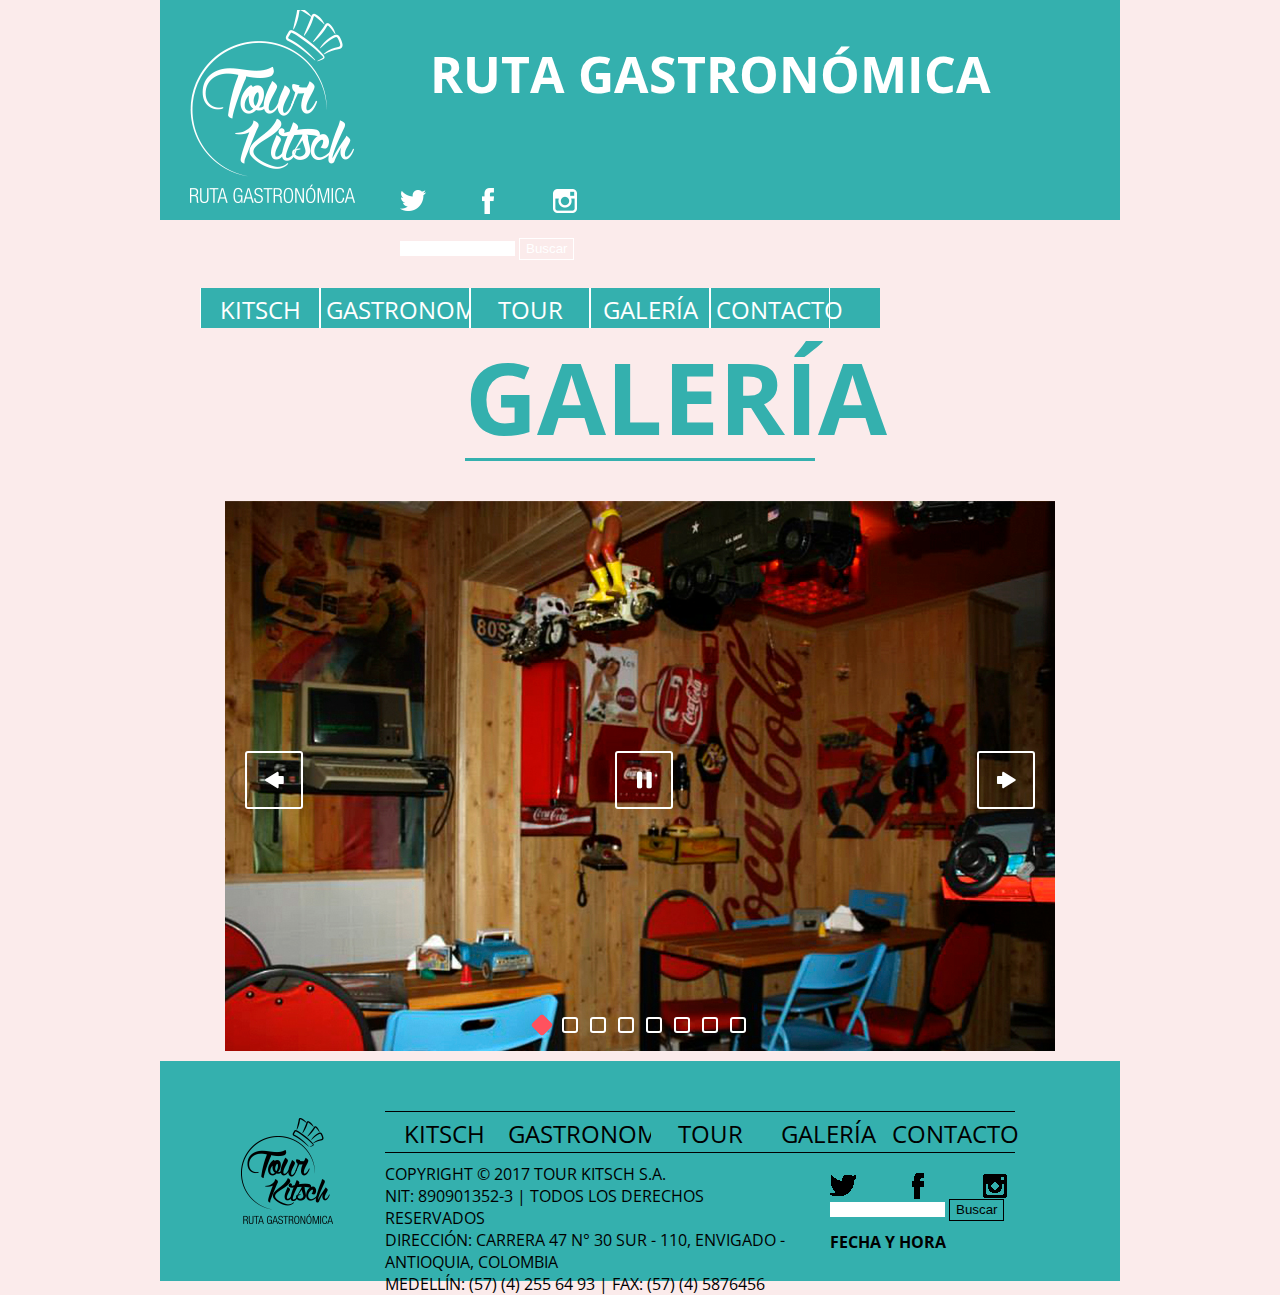
<file: pages/galeria.html>
<!DOCTYPE html>
<html>
	<head>
		<title>Galería</title>
		<link rel="stylesheet" type="text/css" href="../estilos/styleinternas.css">
		
		<link href="https://fonts.googleapis.com/css?family=Open+Sans+Condensed:300|PT+Sans+Narrow" rel="stylesheet">
		<link rel="stylesheet" type="text/css" href="../estilos/galeria/style.css" />
	<script type="text/javascript" src="../js/jquery.js"></script>
	
	<link rel="shortcut icon" href="../favicon.png"/>
	
	</head>
	<body id="bodygaleria">
		<header id="headergaleria">		
			<a href="../index.html"><img id="logo" src="../images/logo.png"></a>
			<h2 id="titulo">RUTA GASTRONÓMICA</h2>
			<section id="buscador">
					<a href="https://twitter.com/"><img id="twitter" src="../images/twitter.png"></a>
					<a href="https://www.facebook.com/"> <img id="facebook" src ="../images/facebook.png"></a>
					<a href="https://www.instagram.com/"><img id="instagram" src="../images/instagram.png"></a>
    			<FORM method=GET action="http://www.google.es/search"> 
    			 	<fieldset> 
        				<input type=hidden name=ie value=UTF-8 /> 
        				<input type=hidden name=oe value=UTF-8 />                      
        				<INPUT TYPE=text id="s" name="q" value=""/> 
        				<font>                                
        					<INPUT type=submit  id="x" name=btnG VALUE="Buscar" /> 
        				</font> 
    				</fieldset> 
   				</FORM> 
			</section>
			<nav id="navgaleria">
				<ul>
					<li><a class="botonesgaleria" href="kitsch.html" target="_new">KITSCH</a></li>
					<li><a class="botonesgaleria" id="largo" href="ruta.html" target="_new">GASTRONOMÍA</a></li>
					<li><a class="botonesgaleria" href="tour.html" target="_new">TOUR</a></li>
					<li><a class="botonesgaleria" href="galeria.html" target="_new">GALERÍA</a></li>
					<li><a class="botonesgaleria" href="contacto.html" target="_new">CONTACTO</a></li>
				</ul>
			</nav>
	</header>
	<center><h1 id="galeriah1">GALERÍA</h1></center>

	<!-- Start WOWSlider.com BODY section -->
<div id="wowslider-container1">
<div class="ws_images"><ul>
		<li><img src="../images/foto1.jpg" alt="" title="" id="wows1_0"/></li>
		<li><img src="../images/foto2.jpg" alt="" title="" id="wows1_1"/></li>
		<li><img src="../images/foto3.jpg" alt="" title="" id="wows1_2"/></li>
		<li><img src="../images/foto4.jpg" alt="" title="" id="wows1_3"/></li>
		<li><img src="../images/foto5.jpg" alt="" title="" id="wows1_4"/></li>
		<li><img src="../images/foto6.jpg" alt="" title="" id="wows1_5"/></li>
		<li><img src="../images/foto7.jpg" alt="image slider jquery" title="" id="wows1_6"/></li>
		<li><img src="../images/foto8.jpg" alt="" title="" id="wows1_7"/></li>
	</ul></div>
	<div class="ws_bullets"><div>
		<a href="#" title=""><span><img src="../images/tooltipsgaleria/foto1.jpg" alt=""/>1</span></a>
		<a href="#" title=""><span><img src="../images/tooltipsgaleria/foto2.jpg" alt=""/>2</span></a>
		<a href="#" title=""><span><img src="../images/tooltipsgaleria/foto3.jpg" alt=""/>3</span></a>
		<a href="#" title=""><span><img src="../images/tooltipsgaleria/foto4.jpg" alt=""/>4</span></a>
		<a href="#" title=""><span><img src="../images/tooltipsgaleria/foto5.jpg" alt=""/>5</span></a>
		<a href="#" title=""><span><img src="../images/tooltipsgaleria/foto6.jpg" alt=""/>6</span></a>
		<a href="#" title=""><span><img src="../images/tooltipsgaleria/foto7.jpg" alt=""/>7</span></a>
		<a href="#" title=""><span><img src="../images/tooltipsgaleria/foto8.jpg" alt=""/>8</span></a>
	</div></div><div class="ws_script" style="position:absolute;left:-99%"><a href="http://wowslider.com/vi">angularjs slider</a> by WOWSlider.com v7.7</div>
<div class="ws_shadow"></div>
</div>	
<script type="text/javascript" src="../js/galeria/wowslider.js"></script>
<script type="text/javascript" src="../js/galeria/script.js"></script>
<!-- End WOWSlider.com BODY section -->
	
	<footer id="footergaleria">
		<a href="../index.html"><img id="logofo" src="../images/logofo.png"></a>
		<nav id="navfootergaleria">
				<ul id="ulfo">
					<li><a class="botonesfootergaleria" href="kitsch.html" target="_new">KITSCH</a></li>
					<li><a class="botonesfootergaleria" id="largofo" href="ruta.html" target="_new">GASTRONOMÍA</a></li>
					<li><a class="botonesfootergaleria" href="tour.html" target="_new">TOUR</a></li>
					<li><a class="botonesfootergaleria" href="galeria.html" target="_new">GALERÍA</a></li>
					<li><a class="botonesfootergaleria" href="contacto.html" target="_new">CONTACTO</a></li>
				</ul>
			</nav>
				<p id="datos">COPYRIGHT © 2017 TOUR KITSCH S.A.</br>
                              NIT: 890901352-3 | TODOS LOS DERECHOS RESERVADOS</br>
                              DIRECCIÓN: CARRERA 47 N° 30 SUR - 110, ENVIGADO - ANTIOQUIA, COLOMBIA</br>
                              MEDELLÍN: (57) (4) 255 64 93 | FAX: (57) (4) 5876456</p>
			<section id="buscadorfootergaleria">
					<a href="https://twitter.com/"><img id="twitter" src="../images/twitterfo.png"></a>
					<a href="https://www.facebook.com/"> <img id="facebook" src ="../images/facebookfo.png"></a>
					<a href="https://www.instagram.com/"><img id="instagram" src="../images/instagramfo.png"></a>
    			<FORM method=GET action="http://www.google.es/search"> 
    			 	<fieldset> 
        				<input type=hidden name=ie value=UTF-8 /> 
        				<input type=hidden name=oe value=UTF-8 />                      
        				<INPUT TYPE=text id="s" name="q" value=""/> 
        				<font>                                
        					<INPUT type=submit  id="y" name=btnG VALUE="Buscar" /> 
        				</font> 
    				</fieldset> 
   				</FORM> 
			</section>
			<h2 id="fechagaleria">FECHA Y HORA</h2>
	</footer>
	</body>
</html>
</file>
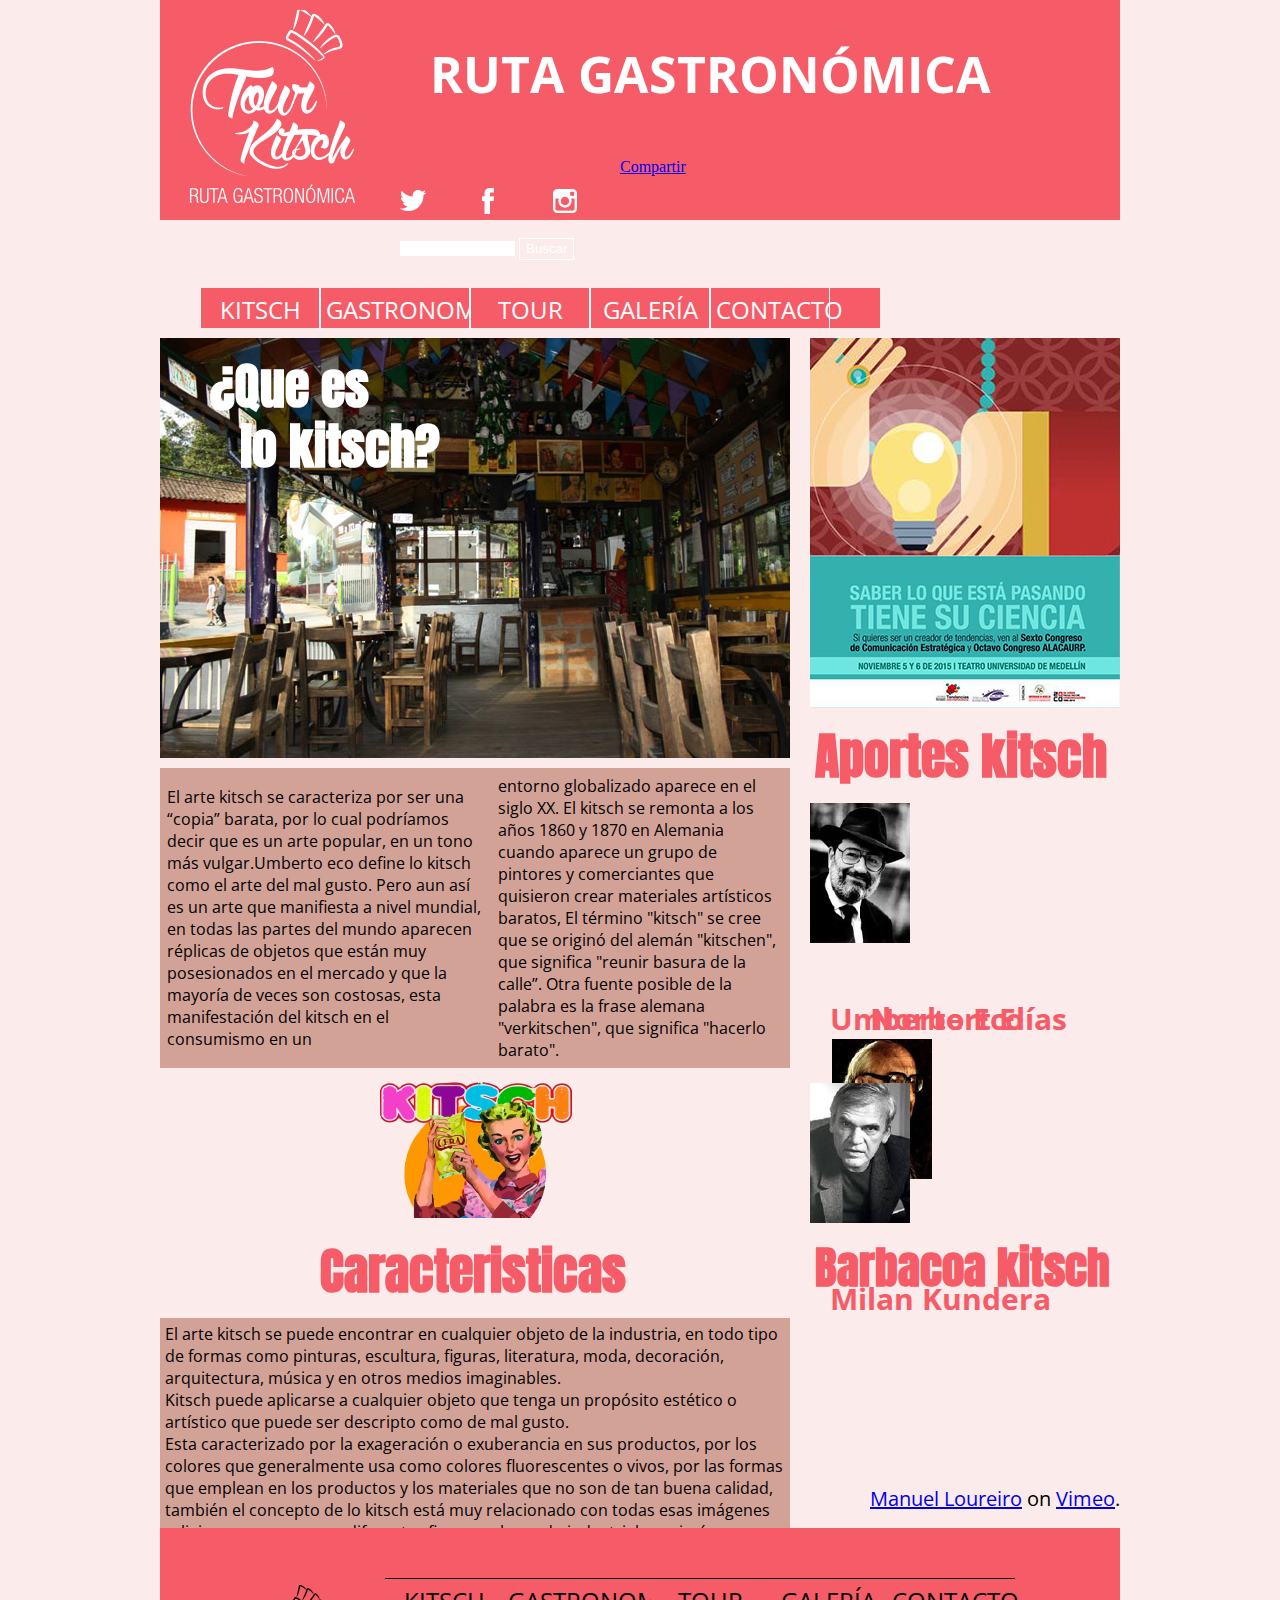
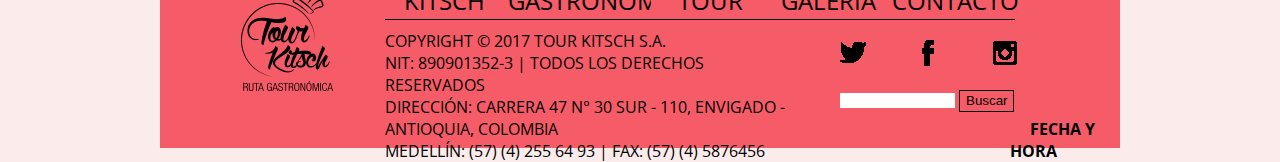
<file: pages/kitsch.html>
<!DOCTYPE html>
<html>
<head>
	<title>Lo kitsch</title>
	<link rel="stylesheet" type="text/css" href="../estilos/styleinternas.css">

	<link href="https://fonts.googleapis.com/css?family=Open+Sans+Condensed:300|PT+Sans+Narrow" rel="stylesheet">
	<link href="https://fonts.googleapis.com/css?family=Anton|Open+Sans+Condensed:300|PT+Sans+Narrow" rel="stylesheet">
	<link rel="shortcut icon" href="../favicon.png"/>
</head>
<body id="bodykitsch">
<div id="fb-root"></div>
<script>(function(d, s, id) {
  var js, fjs = d.getElementsByTagName(s)[0];
  if (d.getElementById(id)) return;
  js = d.createElement(s); js.id = id;
  js.src = "//connect.facebook.net/es_LA/sdk.js#xfbml=1&version=v2.9";
  fjs.parentNode.insertBefore(js, fjs);
}(document, 'script', 'facebook-jssdk'));</script>
	<header id="headerkitsch">		
			<a href="../index.html"><img id="logo" src="../images/logo.png"></a>
			<h2 id="titulo">RUTA GASTRONÓMICA</h2>
			<section id="buscador">
					<a href="https://twitter.com/"><img id="twitter" src="../images/twitter.png"></a>
					<a href="https://www.facebook.com/"> <img id="facebook" src ="../images/facebook.png"></a>
					<a href="https://www.instagram.com/"><img id="instagram" src="../images/instagram.png"></a>
    			<FORM method=GET action="http://www.google.es/search"> 
    			 	<fieldset> 
        				<input type=hidden name=ie value=UTF-8 /> 
        				<input type=hidden name=oe value=UTF-8 />                      
        				<INPUT TYPE=text id="s" name="q" value=""/> 
        				<font>                                
        					<INPUT type=submit  id="x" name=btnG VALUE="Buscar" /> 
        				</font> 
    				</fieldset> 
   				</FORM> 
			</section>
			<div class="fb-share-button" data-href="https://sararojas31.github.io/tour_kitsch_medellin/" data-layout="button" data-size="small" data-mobile-iframe="true"><a class="fb-xfbml-parse-ignore" target="_blank" href="https://www.facebook.com/sharer/sharer.php?u=https%3A%2F%2Fsararojas31.github.io%2Ftour_kitsch_medellin%2F&amp;src=sdkpreparse">Compartir</a></div>
			<nav id="navkitsch">
				<ul>
					<li><a class="botoneskitsch" href="kitsch.html" target="_new">KITSCH</a></li>
					<li><a class="botoneskitsch" id="largo" href="ruta.html" target="_new">GASTRONOMÍA</a></li>
					<li><a class="botoneskitsch" href="tour.html" target="_new">TOUR</a></li>
					<li><a class="botoneskitsch" href="galeria.html" target="_new">GALERÍA</a></li>
					<li><a class="botoneskitsch" href="contacto.html" target="_new">CONTACTO</a></li>
				</ul>
			</nav>
	</header>



	


	

	<section id="izquierda">
		<img id="img1" src="../images/kitsch1.jpg">
		<h2 id="quees">¿Que es</h2>
		<h2 id="lokitsch">lo kitsch?</h2>
		<table>
            <tr>
                <td id="td1">El arte kitsch se caracteriza por ser una “copia” barata, por lo cual podríamos decir que es un arte popular, en un tono más vulgar.Umberto eco define lo kitsch como el arte del mal gusto. Pero aun así es un arte que manifiesta a nivel mundial, en todas las partes del mundo aparecen réplicas de objetos que están muy posesionados en el mercado y que la mayoría de veces son costosas, esta manifestación del kitsch en el consumismo en un </td>
                <td>entorno globalizado aparece en el siglo XX. El kitsch se remonta a los años 1860 y 1870 en Alemania  cuando aparece un grupo de pintores y comerciantes que quisieron crear materiales artísticos baratos, El término "kitsch" se cree que se originó del alemán "kitschen", que significa "reunir basura de la calle”. Otra fuente posible de la palabra es la frase alemana "verkitschen", que significa "hacerlo barato".</td>
            </tr>
        </table>
        <img id="mujer" src="../images/mujerkit.png">
        <h2 id="carac">Caracteristicas</h2>
	        <p id="parrafo">El arte kitsch se puede encontrar en cualquier 	objeto de la industria, en todo tipo de formas como pinturas, escultura, figuras, literatura, moda, decoración, arquitectura, música y en otros medios imaginables.</br>
			Kitsch puede aplicarse a cualquier objeto que tenga un propósito estético o artístico que puede ser descripto como de mal gusto.</br>
			Esta caracterizado por la exageración o exuberancia en sus productos, por los colores que generalmente usa como colores fluorescentes o vivos, por las formas que emplean en los productos y los materiales que no son de tan buena calidad, también el concepto de lo kitsch está muy relacionado con todas esas imágenes religiosas que usan con diferentes fines en el mundo industrial, con imágenes relacionadas con el patriotismo y pues claramente con todos esos iconos que son famosos como por ejemplo las caricaturas de Disney o con cualquier producto donde prevalezca lo carnavalesco es decir lo colorido y la exageración.</br>
			El arte kitsch no está asociado con ningún período de tiempo o región y con frecuencia se aplica retrospectivamente a viejos trabajos de arte que antedatan el término lo que quiere decir que el arte kitsch se ha manifestado desde hace mucho tiempo en diferentes circunstancias.
		</p>

	</section>
	<aside id="derecha">
		<img id="banner" src="../images/banner1.jpg">
		<h2 id="aportes">Aportes kitsch</h2>
		<section id="eco">
			<img id="eco1" src="../images/eco.jpg">
			<h2 id="ecoo">Umberto Eco</h2>
		</section>
		<section id="elias">
			<h2 id="eliass">Norbert Elías</h2>
			<img id="elias1" src="../images/elias.jpg">
		</section>
		<section id="milan">
			<img id="milan1" src="../images/milan.jpg">
			<h2 id="milann">Milan Kundera</h2>
		</section>
		<section id="barbacoa">
			<h2 id="barbacoa1">Barbacoa kitsch</h2>
			<iframe src="https://player.vimeo.com/video/3701554" width="640" height="368" frameborder="0" webkitallowfullscreen mozallowfullscreen allowfullscreen></iframe>
			<p id="autor"><a href="https://vimeo.com/user1396233">Manuel Loureiro</a> on <a href="https://vimeo.com">Vimeo</a>.</p>
		</section>

	</aside>
	



	<footer id="footerkitsch">
		<a href="../index.html"><img id="logofo" src="../images/logofo.png"></a>
		<nav id="navfooterkitsch">
				<ul id="ulfo">
					<li><a class="botonesfooterkitsch" href="kitsch.html" target="_new">KITSCH</a></li>
					<li><a class="botonesfooterkitsch" id="largofo" href="ruta.html" target="_new">GASTRONOMÍA</a></li>
					<li><a class="botonesfooterkitsch" href="tour.html" target="_new">TOUR</a></li>
					<li><a class="botonesfooterkitsch" href="galeria.html" target="_new">GALERÍA</a></li>
					<li><a class="botonesfooterkitsch" href="contacto.html" target="_new">CONTACTO</a></li>
				</ul>
			</nav>
				<p id="datos">COPYRIGHT © 2017 TOUR KITSCH S.A.</br>
                              NIT: 890901352-3 | TODOS LOS DERECHOS RESERVADOS</br>
                              DIRECCIÓN: CARRERA 47 N° 30 SUR - 110, ENVIGADO - ANTIOQUIA, COLOMBIA</br>
                              MEDELLÍN: (57) (4) 255 64 93 | FAX: (57) (4) 5876456</p>
			<section id="buscadorfo">
					<a href="https://twitter.com/"><img id="twitter" src="../images/twitterfo.png"></a>
					<a href="https://www.facebook.com/"> <img id="facebook" src ="../images/facebookfo.png"></a>
					<a href="https://www.instagram.com/"><img id="instagram" src="../images/instagramfo.png"></a>
    			<FORM method=GET action="http://www.google.es/search"> 
    			 	<fieldset> 
        				<input type=hidden name=ie value=UTF-8 /> 
        				<input type=hidden name=oe value=UTF-8 />                      
        				<INPUT TYPE=text id="s" name="q" value=""/> 
        				<font>                                
        					<INPUT type=submit  id="y" name=btnG VALUE="Buscar" /> 
        				</font> 
    				</fieldset> 
   				</FORM> 
			</section>
			<h2 id="fechakitsch">FECHA Y HORA</h2>
	</footer>

</body>
</html>
</file>
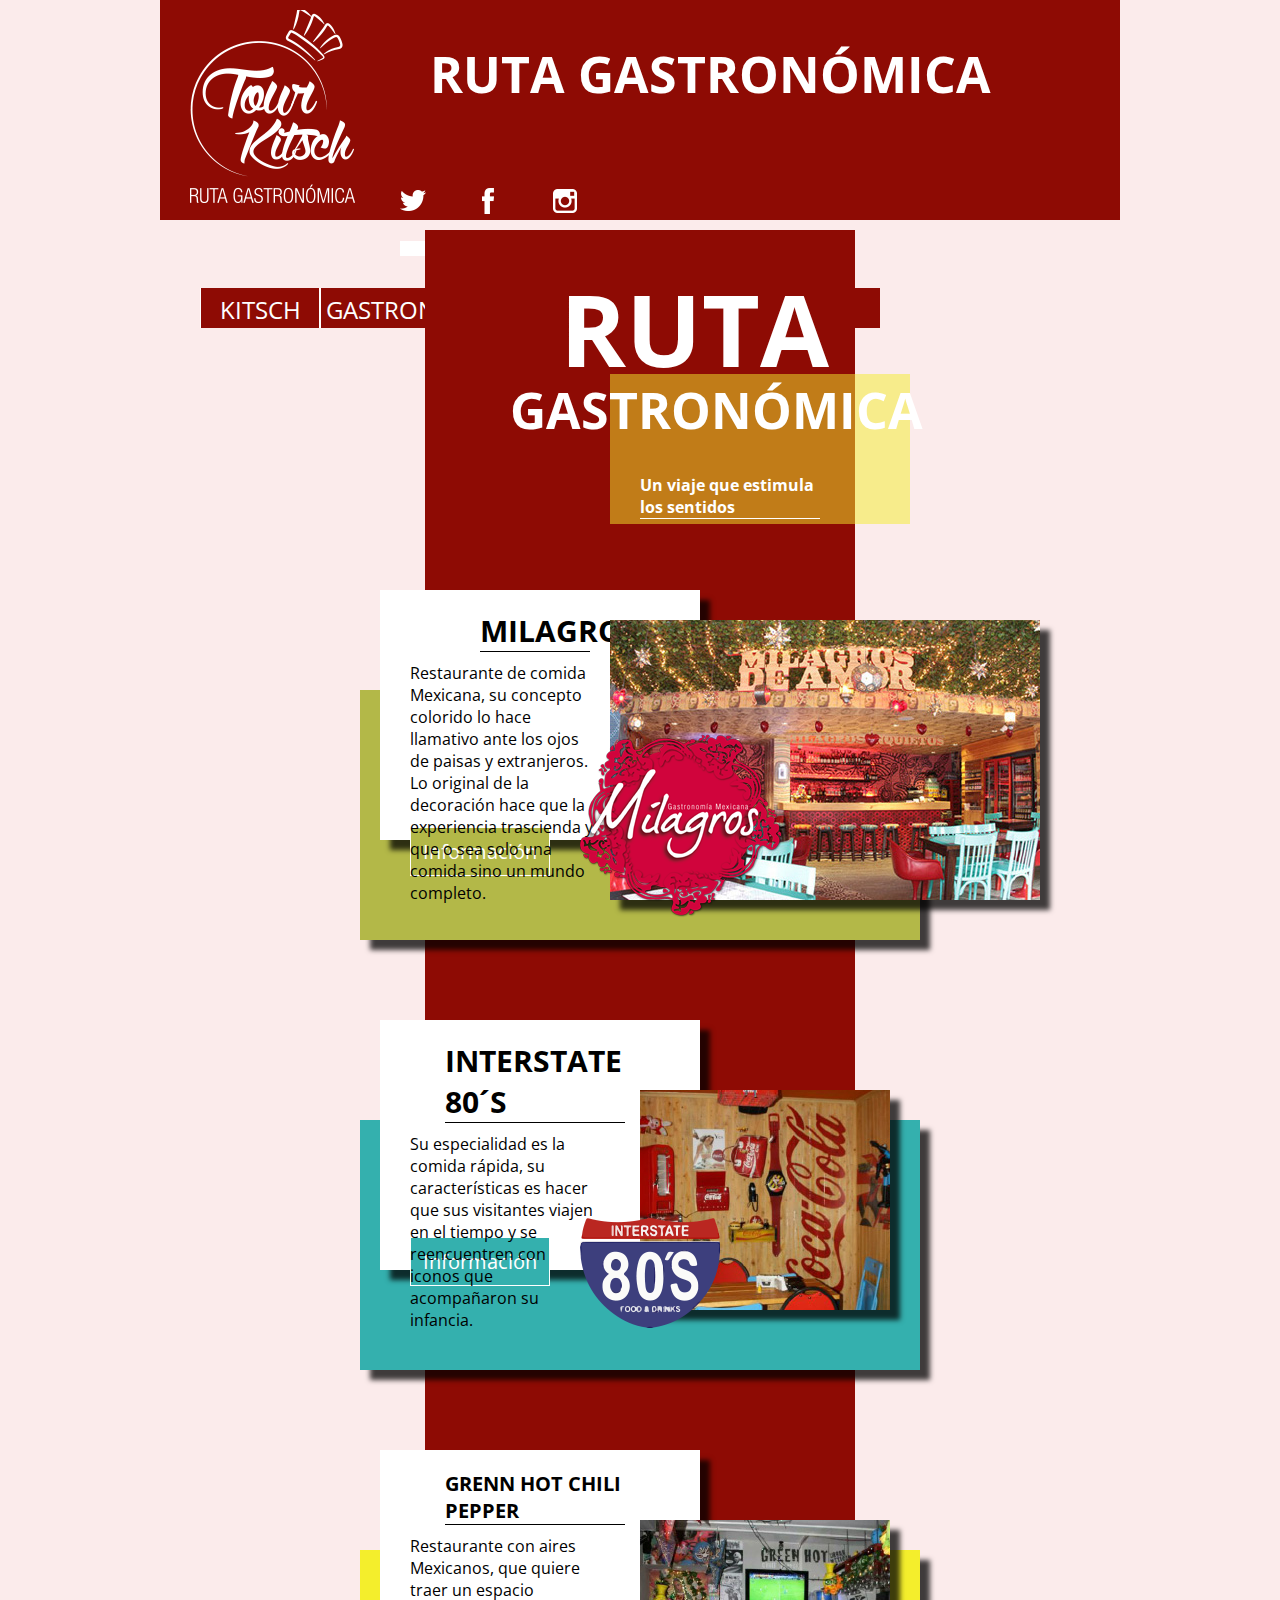
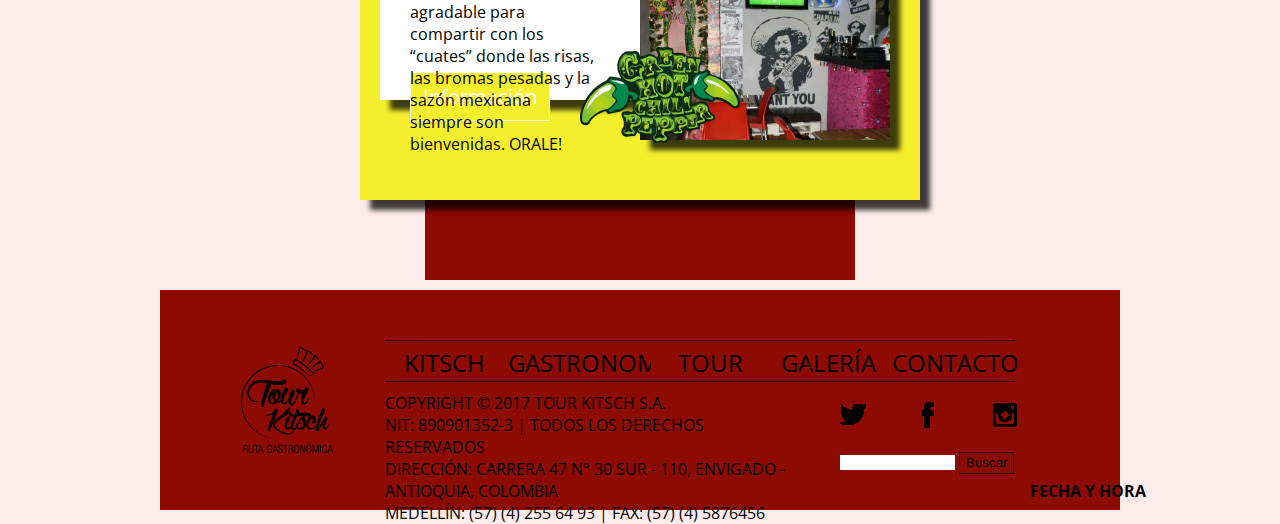
<file: pages/ruta.html>
<!DOCTYPE html>
<html>
<head>
	<title>Ruta Gastronómica</title>
	<link rel="stylesheet" type="text/css" href="../estilos/styleinternas.css">
	<link href="https://fonts.googleapis.com/css?family=Open+Sans+Condensed:300|PT+Sans+Narrow" rel="stylesheet">
	<link href="https://fonts.googleapis.com/css?family=Anton|Open+Sans+Condensed:300|PT+Sans+Narrow" rel="stylesheet">
	<link rel="shortcut icon" href="../favicon.png"/>
</head>
<body id="bodyruta">
	<header id="headerruta">		
			<a href="../index.html"><img id="logo" src="../images/logo.png"></a>
			<h2 id="titulo">RUTA GASTRONÓMICA</h2>
			<section id="buscador">
					<a href="https://twitter.com/"><img id="twitter" src="../images/twitter.png"></a>
					<a href="https://www.facebook.com/"> <img id="facebook" src ="../images/facebook.png"></a>
					<a href="https://www.instagram.com/"><img id="instagram" src="../images/instagram.png"></a>
    			<FORM method=GET action="http://www.google.es/search"> 
    			 	<fieldset> 
        				<input type=hidden name=ie value=UTF-8 /> 
        				<input type=hidden name=oe value=UTF-8 />                      
        				<INPUT TYPE=text id="s" name="q" value=""/> 
        				<font>                                
        					<INPUT type=submit  id="x" name=btnG VALUE="Buscar" /> 
        				</font> 
    				</fieldset> 
   				</FORM> 
			</section>
			<nav id="navruta">
				<ul>
					<li><a class="botonesruta" href="kitsch.html" target="_new">KITSCH</a></li>
					<li><a class="botonesruta" id="largo" href="ruta.html" target="_new">GASTRONOMÍA</a></li>
					<li><a class="botonesruta" href="tour.html" target="_new">TOUR</a></li>
					<li><a class="botonesruta" href="galeria.html" target="_new">GALERÍA</a></li>
					<li><a class="botonesruta" href="contacto.html" target="_new">CONTACTO</a></li>
				</ul>
			</nav>
	</header>
	<section id="fondoruta"></section>
	<section id="tituloruta">
			<h2 id="titleruta">RUTA</h2>
			<h2 id="titleruta2">GASTRONÓMICA</h2>
		<article id="cuadroama">
			<h2 id="texama">Un viaje que estimula los sentidos</h2>
		</article>
		
	</section>
	<section id="milase">
		<article id="cuaverde"></article>
		<article id="textmila">
			<h2 id="milatex">MILAGROS</h2>
			<p id="milatex1">Restaurante de comida Mexicana, su concepto colorido lo hace llamativo ante los ojos de paisas y extranjeros. 
Lo original de la decoración hace que la experiencia trascienda y que o sea solo una comida sino un mundo completo.   </p>
		</article>
		<img id="milafoto" src="../images/milafotoruta.jpg">
		<img id="logomilaruta"src="../images/logomilaruta.png">
	
		<ul id="despemila">
			<li id="infomila"><a>Información</a>
					<ul>
						<li id="info1mila"><a><pre>Dirección: Envigado, Cra 44a # 31 sur 36, 281 80 67, Medellín
Teléfono: 448 68 78
Horario: Lun-Mar: 12:00-11:00
Mié-Jue: 12:00-12:00
Vie-Sáb: 12:00-1:00
Dom: 12:00-4:00
</pre></a></li>
			</li>
		</ul>
	</section>
	<section id="in80">
		<article id="cuaazul"></article>
		<article id="textin80">
			<h2 id="in80tex">INTERSTATE 80´S</h2>
			<p id="in80tex1">Su especialidad es la comida rápida, su características es hacer que sus visitantes viajen en el tiempo y se reencuentren con iconos que acompañaron su infancia.    </p>
		</article>
		<img id="in80foto" src="../images/in80fotoruta.jpg">
		<img id="logoin80ruta"src="../images/logoin80ruta.png">
		<ul id="despein80">
			<li id="infoin80"><a>Información</a>
					<ul>
						<li id="info1in80"><a><pre>Dirección: MEDELLÍN LAURELES AVENIDA JARDIN # 39B 141  
Teléfono: 4120874
Horarios: Lun a Jue: 11:00-22:00
Vie-Sáb: 11:00-0:30
Dom: 12:00-21:30 
</pre></a></li>
 </ul>
			</li>
		</ul>
	</section>



	<section id="ghcp">
		<article id="cuaamaghcp"></article>
		<article id="textghcp">
			<h2 id="ghcptex">GRENN HOT CHILI PEPPER</h2>
			<p id="ghcptex1">Restaurante con aires Mexicanos, que quiere traer un espacio agradable para compartir con los “cuates” donde las risas, las bromas pesadas y la sazón mexicana siempre son bienvenidas. ORALE!</p>
		</article>
		<img id="ghcpfoto" src="../images/ghcpfotoruta.jpg">
		<img id="logoghcpruta"src="../images/logoghcpruta.png">
		<ul id="despeghcp">
			<li id="infoghcp"><a>Información</a>
					<ul>
						<li id="info1ghcp"><a><pre>Dirección: Carrera 43 A No 27 A Sur 138, El poblado, Medellín.
Especialidad: Comida Mexicana (burritos, tacos y tortillas, enchilados)</br> y platos tradicionales de la comida azteca.
Teléfono:4484767
Horario: de lunes a sábado.

</pre></a></li>
 </ul>
			</li>
		</ul>



	</section>




	<footer id="footerruta">
		<a href="../index.html"><img id="logofo" src="../images/logofo.png"></a>
		<nav id="navfooterruta">
				<ul id="ulfo">
					<li><a class="botonesfooterruta" href="kitsch.html" target="_new">KITSCH</a></li>
					<li><a class="botonesfooterruta" id="largofo" href="ruta.html" target="_new">GASTRONOMÍA</a></li>
					<li><a class="botonesfooterruta" href="tour.html" target="_new">TOUR</a></li>
					<li><a class="botonesfooterruta" href="galeria.html" target="_new">GALERÍA</a></li>
					<li><a class="botonesfooterruta" href="contacto.html" target="_new">CONTACTO</a></li>
				</ul>
			</nav>
				<p id="datos">COPYRIGHT © 2017 TOUR KITSCH S.A.</br>
                              NIT: 890901352-3 | TODOS LOS DERECHOS RESERVADOS</br>
                              DIRECCIÓN: CARRERA 47 N° 30 SUR - 110, ENVIGADO - ANTIOQUIA, COLOMBIA</br>
                              MEDELLÍN: (57) (4) 255 64 93 | FAX: (57) (4) 5876456</p>
			<section id="buscadorfo">
					<a href="https://twitter.com/"><img id="twitter" src="../images/twitterfo.png"></a>
					<a href="https://www.facebook.com/"> <img id="facebook" src ="../images/facebookfo.png"></a>
					<a href="https://www.instagram.com/"><img id="instagram" src="../images/instagramfo.png"></a>
    			<FORM method=GET action="http://www.google.es/search"> 
    			 	<fieldset> 
        				<input type=hidden name=ie value=UTF-8 /> 
        				<input type=hidden name=oe value=UTF-8 />                      
        				<INPUT TYPE=text id="s" name="q" value=""/> 
        				<font>                                
        					<INPUT type=submit  id="y" name=btnG VALUE="Buscar" /> 
        				</font> 
    				</fieldset> 
   				</FORM> 
			</section>
			<h2 id="fecharuta">FECHA Y HORA</h2>
	</footer>

</body>
</html>
</file>
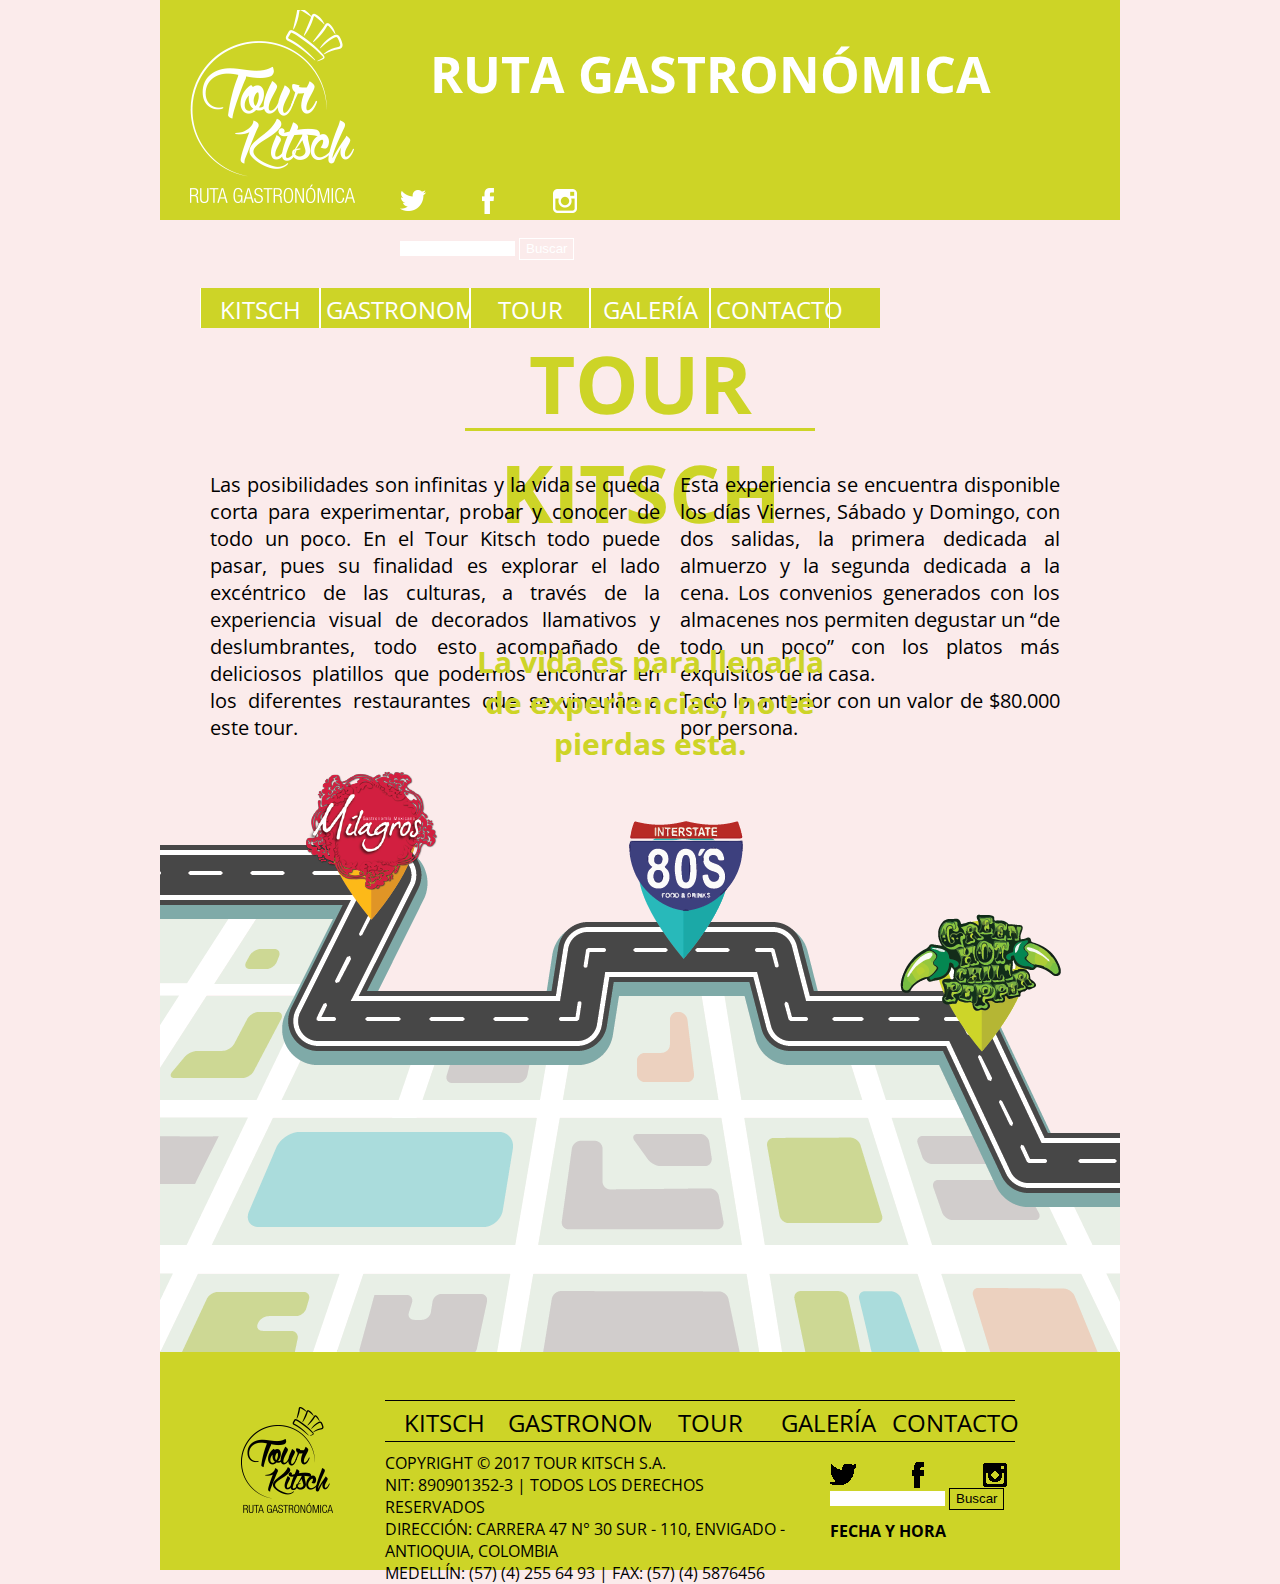
<file: pages/tour.html>
<!DOCTYPE html>
<html>
	<head>
		<title>Tour Kitsch</title>
		<link rel="stylesheet" type="text/css" href="../estilos/styleinternas.css">

		<link href="https://fonts.googleapis.com/css?family=Open+Sans+Condensed:300|PT+Sans+Narrow" rel="stylesheet">
		<link rel="shortcut icon" href="../favicon.png"/>
	
	</head>
	<body id="bodytour">
		<header id="headertour">		
			<a href="../index.html"><img id="logo" src="../images/logo.png"></a>
			<h2 id="titulo">RUTA GASTRONÓMICA</h2>
			<section id="buscador">
					<a href="https://twitter.com/"><img id="twitter" src="../images/twitter.png"></a>
					<a href="https://www.facebook.com/"> <img id="facebook" src ="../images/facebook.png"></a>
					<a href="https://www.instagram.com/"><img id="instagram" src="../images/instagram.png"></a>
    			<FORM method=GET action="http://www.google.es/search"> 
    			 	<fieldset> 
        				<input type=hidden name=ie value=UTF-8 /> 
        				<input type=hidden name=oe value=UTF-8 />                      
        				<INPUT TYPE=text id="s" name="q" value=""/> 
        				<font>                                
        					<INPUT type=submit  id="x" name=btnG VALUE="Buscar" /> 
        				</font> 
    				</fieldset> 
   				</FORM> 
			</section>
			<nav id="navtour">
				<ul>
					<li><a class="botonestour" href="kitsch.html" target="_new">KITSCH</a></li>
					<li><a class="botonestour" id="largo" href="ruta.html" target="_new">GASTRONOMÍA</a></li>
					<li><a class="botonestour" href="tour.html" target="_new">TOUR</a></li>
					<li><a class="botonestour" href="galeria.html" target="_new">GALERÍA</a></li>
					<li><a class="botonestour" href="contacto.html" target="_new">CONTACTO</a></li>
				</ul>
			</nav>
	</header>
	<section>
	<center><h1 id="tourkitschtitulo">TOUR KITSCH</h1></center>
			<p id="parte1">Las posibilidades son infinitas y la vida se queda corta para experimentar, probar y conocer de todo un poco. En el Tour Kitsch todo puede pasar, pues su finalidad es explorar el lado excéntrico de las culturas, a través de la experiencia visual de decorados llamativos y deslumbrantes, todo esto acompañado de deliciosos platillos que podemos encontrar en los diferentes restaurantes que se vinculan a este tour.</p>
			<p id="parte2">Esta experiencia se encuentra disponible los días Viernes, Sábado y Domingo, con dos salidas, la primera dedicada al almuerzo y la segunda dedicada a la cena.
			Los convenios generados con los almacenes nos permiten degustar un “de todo un poco”  con los platos más exquisitos de la casa. 
			<br>Todo lo anterior con un valor de $80.000 por persona. </p>
			<h2 id="parte3">La vida es para llenarla de experiencias, no te pierdas esta.</h2>
	
	<img id="plano" src="../images/plano.png"></section>

	




	<footer id="footertour">
		<a href="../index.html"><img id="logofo" src="../images/logofo.png"></a>
		<nav id="navfootertour">
				<ul id="ulfo">
					<li><a class="botonesfootertour" href="kitsch.html" target="_new">KITSCH</a></li>
					<li><a class="botonesfootertour" id="largofo" href="ruta.html" target="_new">GASTRONOMÍA</a></li>
					<li><a class="botonesfootertour" href="tour.html" target="_new">TOUR</a></li>
					<li><a class="botonesfootertour" href="galeria.html" target="_new">GALERÍA</a></li>
					<li><a class="botonesfootertour" href="contacto.html" target="_new">CONTACTO</a></li>
				</ul>
			</nav>
				<p id="datos">COPYRIGHT © 2017 TOUR KITSCH S.A.</br>
                              NIT: 890901352-3 | TODOS LOS DERECHOS RESERVADOS</br>
                              DIRECCIÓN: CARRERA 47 N° 30 SUR - 110, ENVIGADO - ANTIOQUIA, COLOMBIA</br>
                              MEDELLÍN: (57) (4) 255 64 93 | FAX: (57) (4) 5876456</p>
			<section id="buscadorfootertour">
					<a href="https://twitter.com/"><img id="twitter" src="../images/twitterfo.png"></a>
					<a href="https://www.facebook.com/"> <img id="facebook" src ="../images/facebookfo.png"></a>
					<a href="https://www.instagram.com/"><img id="instagram" src="../images/instagramfo.png"></a>
    			<FORM method=GET action="http://www.google.es/search"> 
    			 	<fieldset> 
        				<input type=hidden name=ie value=UTF-8 /> 
        				<input type=hidden name=oe value=UTF-8 />                      
        				<INPUT TYPE=text id="s" name="q" value=""/> 
        				<font>                                
        					<INPUT type=submit  id="y" name=btnG VALUE="Buscar" /> 
        				</font> 
    				</fieldset> 
   				</FORM> 
			</section>
			<h2 id="fechatour">FECHA Y HORA</h2>
	</footer>
	</body>
</html>
</file>
<file: estilos/styleinternas.css>
*{
	margin: 0px;
	padding: 0px;
}
html{
	background: rgb(251, 235, 235);
}
#bodykitsch{
	width: 960px;
	height: 1600px;
	background: rgb(251, 235, 235);
	margin-left: auto;
	margin-right: auto;
}
#bodytour{
	width: 960px;
	height: 1000px;
	background: rgb(251, 235, 235);
	margin-left: auto;
	margin-right: auto;
}
#bodygaleria{
	width: 960px;
	height: 1000px;
	background: rgb(251, 235, 235);
	margin-left: auto;
	margin-right: auto;
}
#bodycontacto{
	width: 960px;
	height: 1000px;
	background: rgb(251, 235, 235);
	margin-left: auto;
	margin-right: auto;
}
#bodyruta{
	width: 960px;
	height: 1600px;
	background: rgb(251, 235, 235);
	margin-left: auto;
	margin-right: auto;
}
header{
	width: 100%;
	height: 220px;
}

#headerkitsch{
	background: rgb(246, 92, 104);
}
#headerruta{
	background: rgb(142, 11, 4);
}
#headertour{
	background: #cdd426;
}
#headergaleria{
	background: #34b0ae;
}
#headercontacto{
	background: #eade07;
}

/*navegador inicio*/
#logo{
	float: left;
	margin: 10px 30px 0px 25px;
}
#titulo{
	float: left;
	font-family: 'PT Sans Narrow', sans-serif;
	font-family: 'Open Sans Condensed', sans-serif;
	font-size: 50px;
	color: #ffffff;
	margin: 40px 90px 50px 40px;
}
#buscador{
	width: 180px;
	height: 90px;
	float: left;
	padding: 20px 10px 20px 10px;
}
.fb-share-button{
	margin-left: 30px;
	float: left;
}
#facebook{
	float: left;
	margin-right: 50px;
	margin-top: 10px;
}
#twitter{
	float: left;
	margin-right: 50px;
	margin-top: 10px;
}
#instagram{
	float: left;
	margin-top: 10px;
}
fieldset{
	display: block;
	margin: 60px 0px 0px 0px;
	border: none;
}
#s{
	width: 115px;
	border: none;
}
#x{
    text-align: center;
    cursor: default;
    color: #ffffff;
    background: none;
    padding: 2px 6px 3px;
    border: solid 1px #ffffff;
}
#x:hover{
	background: #ffffff;
	color: rgb(246, 92, 104);
}
#navkitsch{
	width: 680px;
	height: 40px;
	background: rgb(246, 92, 104);
	float: left;
	margin: 0px 0px 0px 40px;
}
#navtour{
	width: 680px;
	height: 40px;
	background: #cdd426;
	float: left;
	margin: 0px 0px 0px 40px;
}
#navgaleria{
	width: 680px;
	height: 40px;
	background: #34b0ae;
	float: left;
	margin: 0px 0px 0px 40px;
}
#navcontacto{
	width: 680px;
	height: 40px;
	background: #eade07;
	float: left;
	margin: 0px 0px 0px 40px;
}
#navruta{
	width: 680px;
	height: 40px;
	background: rgb(142, 11, 4);
	float: left;
	margin: 0px 0px 0px 40px;
}
ul{
	list-style-type: none;
}
li{
	float: left; 
}
.botoneskitsch{
	width: 108px;
	height: 30px;
	background: rgb(246, 92, 104);
	display: block;
	padding: 5px;
	text-align: center;
	text-decoration: none;
	font-family: 'PT Sans Narrow', sans-serif;
	font-family: 'Open Sans Condensed', sans-serif;
	font-size: 24px;
	color: #ffffff;
	border-left: solid #ffffff 1px;
	border-right: solid #ffffff 1px;
}
.botonesruta{
	width: 108px;
	height: 30px;
	background: rgb(142, 11, 4);
	display: block;
	padding: 5px;
	text-align: center;
	text-decoration: none;
	font-family: 'PT Sans Narrow', sans-serif;
	font-family: 'Open Sans Condensed', sans-serif;
	font-size: 24px;
	color: #ffffff;
	border-left: solid #ffffff 1px;
	border-right: solid #ffffff 1px;
}
.botonestour{
	width: 108px;
	height: 30px;
	background: #cdd427;
	display: block;
	padding: 5px;
	text-align: center;
	text-decoration: none;
	font-family: 'PT Sans Narrow', sans-serif;
	font-family: 'Open Sans Condensed', sans-serif;
	font-size: 24px;
	color: #ffffff;
	border-left: solid #ffffff 1px;
	border-right: solid #ffffff 1px;
}
.botonescontacto{
	width: 108px;
	height: 30px;
	background: #eade07;
	display: block;
	padding: 5px;
	text-align: center;
	text-decoration: none;
	font-family: 'PT Sans Narrow', sans-serif;
	font-family: 'Open Sans Condensed', sans-serif;
	font-size: 24px;
	color: #ffffff;
	border-left: solid #ffffff 1px;
	border-right: solid #ffffff 1px;
}
.botonesgaleria{
	width: 108px;
	height: 30px;
	background: #34b0ae;
	display: block;
	padding: 5px;
	text-align: center;
	text-decoration: none;
	font-family: 'PT Sans Narrow', sans-serif;
	font-family: 'Open Sans Condensed', sans-serif;
	font-size: 24px;
	color: #ffffff;
	border-left: solid #ffffff 1px;
	border-right: solid #ffffff 1px;
}

#largo{
	font-size: 24px;
	width: 138px;
}
.botonestour:hover{
	color: #cdd427;
	background: rgb(251, 235, 235);
}
.botonesgaleria:hover{
	color: #34b0ae;
	background: rgb(251, 235, 235);
}
.botoneskitsch:hover{
	color:rgb(246, 92, 104) ;
	background: rgb(251, 235, 235);
}
.botonescontacto:hover{
	color: #eade07;
	background: rgb(251, 235, 235);
}
.botonesruta:hover{
	color: #eade07;
	background: rgb(251, 235, 235);
}
/*navegador inicio*/

/*KITSCH*/

#izquierda{
	float: left;
	width: 630px;
	height: 1190px;
	background: rgb(251, 235, 235);
	padding: 10px 10px 10px 0px;
}
#img1{
	float: left;

}
#quees{
	margin-top: -410px;
	margin-left: 50px;
	margin-bottom: 0px;
	width: 100%;
	color: #fff;
	font-size: 50px;
	font-family: 'PT Sans Narrow', sans-serif;
    font-family: 'Open Sans Condensed', sans-serif;
    font-family: 'Anton', sans-serif;
    float: left;
}
#lokitsch{
	margin-top: -350px;
	margin-left: 80px;
	margin-bottom: 0px;
	width: 100%;
	color: #fff;
	font-size: 50px;
	font-family: 'PT Sans Narrow', sans-serif;
    font-family: 'Open Sans Condensed', sans-serif;
    font-family: 'Anton', sans-serif;
    float: left;
    }
table{
	width: 630px;
	height: 170px;
	background: rgb(211, 162, 151);
	margin-top: 10px;
	float: left;
	padding: 5px;
}
td{
	font-size: 16px;
	font-family: 'PT Sans Narrow', sans-serif;
	font-family: 'Open Sans Condensed', sans-serif;
	color: #000000;
}
#td1{
	padding-right: 10px;
}
#mujer{
	float: left;
	margin-left: 220px;
	margin-top: 10px;
	margin-bottom: 10px;
}
#carac{
	margin-left: 160px;
	margin-bottom: 10px;
	color: rgb(246, 92, 104);
	font-size: 50px;
	font-family: 'PT Sans Narrow', sans-serif;
    font-family: 'Open Sans Condensed', sans-serif;
    font-family: 'Anton', sans-serif;
    float: left;
}
#parrafo{
	float: left;
	width: 620px;
	height: 300px;
	padding: 5px;
	background: rgb(211, 162, 151);
	color: #000;
	font-size: 16px;
	font-family: 'PT Sans Narrow', sans-serif;
	font-family: 'Open Sans Condensed', sans-serif;
}
#derecha{
	float: left;
	width: 310px;
	height: 1090px;
	background: rgb(251, 235, 235);
	padding: 10px 0px 10px 10px;
	margin-left: 150px;
}
#banner{
	float: left;
	margin-bottom: 10px;
}
#aportes{
	margin-left: 5px;
	color: rgb(246, 92, 104);
	font-size: 50px;
	font-family: 'PT Sans Narrow', sans-serif;
    font-family: 'Open Sans Condensed', sans-serif;
    font-family: 'Anton', sans-serif;
    float: left;
    margin-bottom: 10px;
}
#eco{
	width: 310px;
	height: 140px;
	float: left;
}
#eco1{
	float: left;
}
#ecoo{
	margin:55px 0px 0px 20px;
	float: left;
	color: rgb(246, 92, 104);
	font-size: 30px;
	font-family: 'PT Sans Narrow', sans-serif;
	font-family: 'Open Sans Condensed', sans-serif;
}
#elias{
	width: 310px;
	height: 140px;
	float: left;
}
#eliass{
	margin-top: 55px;
	margin-left: 60px;
	float: left;
	color: rgb(246, 92, 104);
	font-size: 30px;
	font-family: 'PT Sans Narrow', sans-serif;
	font-family: 'Open Sans Condensed', sans-serif; 
}
#elias1{
	float: left;
	margin-left: 22px;
}
#milan{
	width: 310px;
	height: 140px;
	float: left;
	margin-bottom: 10px;
}
#milan1{
	float: left;
}
#milann{
	margin:55px 0px 0px 20px;
	float: left;
	color: rgb(246, 92, 104);
	font-size: 30px;
	font-family: 'PT Sans Narrow', sans-serif;
	font-family: 'Open Sans Condensed', sans-serif;
}
#barbacoa1{
	margin-left: 5px;
	color: rgb(246, 92, 104);
	font-size: 45px;
	font-family: 'PT Sans Narrow', sans-serif;
    font-family: 'Open Sans Condensed', sans-serif;
    font-family: 'Anton', sans-serif;
    float: left;
}
iframe{
	width: 310px;
	height: 180px;
}
#autor{
	margin-left: 60px;
	font-size: 20px;
	font-family: 'PT Sans Narrow', sans-serif;
	font-family: 'Open Sans Condensed', sans-serif;
}
/*KITSCH*/




/*gastronomia*/
#fondoruta{
	margin-top: 10px;
	width: 430px;
	height: 1650px;
	background: rgb(142, 11, 4);
	margin-left: auto;
	margin-right: auto;
	position: absolute;z-index:0;
	margin-left: 265px;
}
#tituloruta{
	margin-top: 20px;
	width: 960px;
	height: 300px;
	background: none;
	position: absolute;z-index:1;
	float: left;
}
#titleruta{
	font-size: 100px;
	font-family: 'PT Sans Narrow', sans-serif;
	font-family: 'Open Sans Condensed', sans-serif;
	color: #fff;
	margin: 20px 0px 0px 400px;
}
#titleruta2{
	font-size: 50px;
	font-family: 'PT Sans Narrow', sans-serif;
	font-family: 'Open Sans Condensed', sans-serif;
	color: #fff;
	margin: -20px 0px 0px 350px;
}
#cuadroama{
	width: 270px;
	height: 50px;
	background: rgba(244, 238, 44, 0.5);
	margin: -70px 0px 0px 450px;
	padding-top: 100px;
	padding-left: 30px;
}
#texama{
	width: 180px;
	font-size: 16px;
	font-family: 'PT Sans Narrow', sans-serif;
	font-family: 'Open Sans Condensed', sans-serif;
	color: #fff;
	border-bottom: solid 1px #fff;
	border-bottom-height: 150px;
}
#milase{
	margin-top: 370px;
	width: 960px;
	height: 350px;
	background:none;
	position: absolute;z-index:1;
	float: left;
}
#cuaverde{
	margin-top: 100px;
	margin-left: 200px;
	width: 560px;
	height: 250px;
	background: rgb(179, 184,72);
	-webkit-box-shadow: 10px 10px 5px 0px rgba(0,0,0,0.75);
	-moz-box-shadow: 10px 10px 5px 0px rgba(0,0,0,0.75);
	box-shadow: 10px 10px 5px 0px rgba(0,0,0,0.75);
}
#textmila{
	width: 280px;
	height:210px;
	padding: 20px;
	background: #fff;
	margin-left: 220px;
	margin-top: -350px;
	webkit-box-shadow: 10px 10px 5px 0px rgba(0,0,0,0.75);
	-moz-box-shadow: 10px 10px 5px 0px rgba(0,0,0,0.75);
	box-shadow: 10px 10px 5px 0px rgba(0,0,0,0.75);
}
#milatex{
	width: 110px;
	font-size: 30px;
	font-family: 'PT Sans Narrow', sans-serif;
	font-family: 'Open Sans Condensed', sans-serif;
	color: #000;
	border-bottom: solid 1px #000;
	margin-left:80px; 
}
#milatex1{
	width: 185px;
	font-size: 16px;
	font-family: 'PT Sans Narrow', sans-serif;
	font-family: 'Open Sans Condensed', sans-serif;
	color: #000;
	margin-left: 10px;
	margin-top: 10px;
}
#milafoto{
	margin-top: -220px;
	margin-left: 450px;
	webkit-box-shadow: 10px 10px 5px 0px rgba(0,0,0,0.75);
	-moz-box-shadow: 10px 10px 5px 0px rgba(0,0,0,0.75);
	box-shadow: 10px 10px 5px 0px rgba(0,0,0,0.75);
}
#logomilaruta{
	margin-top: -180px;
	margin-left: 420px;
}


#despemila{
	margin-top: -95px;
	margin-bottom: 0px;
	margin-left: 250px;
	margin-right: 0px;
}
#despemila > li {
		float:left;
}
			
#despemila li a {
		background-color:rgb(179, 184,72);
		color:#fff;
		text-decoration:none;
		padding:10px 12px;
		display:block;
		border: solid #fff 1px;
}
			
#despemila  a:hover {
		background-color:#fff;
		border: solid 1px rgb(179, 184,72);
		color: rgb(179, 184,72);
}
			
#despemila li ul {
		display:none;
		position:absolute;
		min-width:140px;
}
			
#despemila li:hover > ul {
		display:block;
}
#infomila{
	font-size: 20px;
	font-family: 'PT Sans Narrow', sans-serif;
	font-family: 'Open Sans Condensed', sans-serif;
}
#info1mila{
	font-size: 16px;
}
#in80{
	margin-top: 800px;
	width: 960px;
	height: 350px;
	background:none;
	position: absolute;z-index:1;
	float: left;
}
#cuaazul{
	margin-top: 100px;
	margin-left: 200px;
	width: 560px;
	height: 250px;
	background: rgb(52, 176, 174);
	-webkit-box-shadow: 10px 10px 5px 0px rgba(0,0,0,0.75);
	-moz-box-shadow: 10px 10px 5px 0px rgba(0,0,0,0.75);
	box-shadow: 10px 10px 5px 0px rgba(0,0,0,0.75);
}
#textin80{
	width: 280px;
	height:210px;
	padding: 20px;
	background: #fff;
	margin-left: 220px;
	margin-top: -350px;
	webkit-box-shadow: 10px 10px 5px 0px rgba(0,0,0,0.75);
	-moz-box-shadow: 10px 10px 5px 0px rgba(0,0,0,0.75);
	box-shadow: 10px 10px 5px 0px rgba(0,0,0,0.75);
}
#in80tex{
	width: 180px;
	font-size: 30px;
	font-family: 'PT Sans Narrow', sans-serif;
	font-family: 'Open Sans Condensed', sans-serif;
	color: #000;
	border-bottom: solid 1px #000;
	margin-left:45px; 
}
#in80tex1{
	width: 185px;
	font-size: 16px;
	font-family: 'PT Sans Narrow', sans-serif;
	font-family: 'Open Sans Condensed', sans-serif;
	color: #000;
	margin-left: 10px;
	margin-top: 10px;
}
#in80foto{
	margin-top: -180px;
	margin-left: 480px;
	webkit-box-shadow: 10px 10px 5px 0px rgba(0,0,0,0.75);
	-moz-box-shadow: 10px 10px 5px 0px rgba(0,0,0,0.75);
	box-shadow: 10px 10px 5px 0px rgba(0,0,0,0.75);
}
#logoin80ruta{
	margin-top: -180px;
	margin-left: 420px;
}
#despein80{
	margin-top: -95px;
	margin-bottom: 0px;
	margin-left: 250px;
	margin-right: 0px;
}
#despein80 > li {
		float:left;
}
			
#despein80 li a {
		background-color:rgb(52, 176, 174);
		color:#fff;
		text-decoration:none;
		padding:10px 12px;
		display:block;
		border: solid #fff 1px;
}
			
#despein80  a:hover {
		background-color:#fff;
		border: solid 1px rgb(52, 176, 174);
		color: rgb(52, 176, 174);
}
			
#despein80 li ul {
		display:none;
		position:absolute;
		min-width:140px;
}
			
#despein80 li:hover > ul {
		display:block;
}
#infoin80{
	font-size: 20px;
	font-family: 'PT Sans Narrow', sans-serif;
	font-family: 'Open Sans Condensed', sans-serif;
}

#info1in80{

	font-size: 16px;
}

#ghcp{
	margin-top: 1230px;
	width: 960px;
	height: 350px;
	background:none;
	position: absolute;z-index:1;
	float: left;
}
#cuaamaghcp{
	margin-top: 100px;
	margin-left: 200px;
	width: 560px;
	height: 250px;
	background: rgb(244, 238, 44);
	-webkit-box-shadow: 10px 10px 5px 0px rgba(0,0,0,0.75);
	-moz-box-shadow: 10px 10px 5px 0px rgba(0,0,0,0.75);
	box-shadow: 10px 10px 5px 0px rgba(0,0,0,0.75);
}
#textghcp{
	width: 280px;
	height:210px;
	padding: 20px;
	background: #fff;
	margin-left: 220px;
	margin-top: -350px;
	webkit-box-shadow: 10px 10px 5px 0px rgba(0,0,0,0.75);
	-moz-box-shadow: 10px 10px 5px 0px rgba(0,0,0,0.75);
	box-shadow: 10px 10px 5px 0px rgba(0,0,0,0.75);
}
#ghcptex{
	width: 180px;
	font-size: 20px;
	font-family: 'PT Sans Narrow', sans-serif;
	font-family: 'Open Sans Condensed', sans-serif;
	color: #000;
	border-bottom: solid 1px #000;
	margin-left:45px; 
}
#ghcptex1{
	width: 185px;
	font-size: 16px;
	font-family: 'PT Sans Narrow', sans-serif;
	font-family: 'Open Sans Condensed', sans-serif;
	color: #000;
	margin-left: 10px;
	margin-top: 10px;
}
#ghcpfoto{
	margin-top: -180px;
	margin-left: 480px;
	webkit-box-shadow: 10px 10px 5px 0px rgba(0,0,0,0.75);
	-moz-box-shadow: 10px 10px 5px 0px rgba(0,0,0,0.75);
	box-shadow: 10px 10px 5px 0px rgba(0,0,0,0.75);
}
#logoghcpruta{
	margin-top: -180px;
	margin-left: 420px;
}
#despeghcp{
	margin-top: -90px;
	margin-bottom: 0px;
	margin-left: 250px;
	margin-right: 0px;
}
#despeghcp > li {
		float:left;
}
			
#despeghcp li a {
		background-color:rgb(244, 238, 44);
		color:#fff;
		text-decoration:none;
		padding:10px 12px;
		display:block;
		border: solid #fff 1px;
}
			
#despeghcp  a:hover {
		background-color:#fff;
		border: solid 1px rgb(244, 238, 44);
		color: rgb(244, 238, 44);
}
			
#despeghcp li ul {
		display:none;
		position:absolute;
		min-width:140px;
}
			
#despeghcp li:hover > ul {
		display:block;
}
#infoghcp{
	font-size: 20px;
	font-family: 'PT Sans Narrow', sans-serif;
	font-family: 'Open Sans Condensed', sans-serif;
}

#info1ghcp{

	font-size: 16px;
}
/*gastronomia*/

/*tour*/
#tourkitschtitulo{
	margin: 0px 305px 40px 305px;
	width: 350px;
	height: 100px;
	font-family: 'PT Sans Narrow', sans-serif;
	font-family: 'Open Sans Condensed', sans-serif;
	font-size: 80px;
	color: #cdd427;
	border-bottom: 3px solid  #cdd427;
	padding-bottom: -200px;
	float: left;
}
#plano{
	margin-top: -20px;
	margin-left: -53px;
	margin-bottom: -30px;
}

#parte1{
	font-family: 'Open Sans Condensed', sans-serif;
	font-size: 20px;
	color: #000;
	text-align: justify;
	width: 450px;
	height: 211px;
	margin: 0px 0px 0px 50px;
	float: left;
}
#parte2{
	font-family: 'Open Sans Condensed', sans-serif;
	font-size: 20px;
	color: #000;
	text-align: justify;
	width: 380px;
	height: 100px;
	margin: 0px 0px 0px 20px;
	float: left;
}
#parte3{
	color: #cdd427;
	font-family: 'Open Sans Condensed', sans-serif;
	font-size: 30px;
	text-align: center;
	width: 380px;
	height: 100px;
	margin: 70px 40px 50px -200px;
	float: left;
}
/*tour*/







/*galeria*/
#galeriah1{
	margin: 0px 305px 40px 305px;
	width: 350px;
	height: 130px;
	font-family: 'PT Sans Narrow', sans-serif;
	font-family: 'Open Sans Condensed', sans-serif;
	font-size: 100px;
	color: #34b0ae;
	border-bottom: solid 3px #34b0ae;
	padding-bottom: -50px;
	float: left;
}
/*galeria*/









/*contacto*/
#contactoh1{
	margin: 0px 305px 40px 305px;
	width: 350px;
	height: 150px;
	font-family: 'PT Sans Narrow', sans-serif;
	font-family: 'Open Sans Condensed', sans-serif;
	font-size: 100px;
	color: #eade07;
	border-bottom: solid 3px #eade07;
	padding-bottom: -50px;
	float: left;
}
#izquierda{
	width: 480px;
	height: 400px;
	float: left;
}
#tel{
	margin-top: 20px;
	float: left;
	width: 300px;
	height: 70px;
	font-family: 'PT Sans Narrow', sans-serif;
	font-family: 'Open Sans Condensed', sans-serif;
	font-size: 30px;
	color: rgb(246, 92, 104);
}
#email{
	float: left;
	width: 300px;
	height: 70px;
	font-family: 'PT Sans Narrow', sans-serif;
	font-family: 'Open Sans Condensed', sans-serif;
	font-size: 30px;
	color: rgb(246, 92, 104);
}
#dire{
	float: left;
	width: 300px;
	height: 70px;
	font-family: 'PT Sans Narrow', sans-serif;
	font-family: 'Open Sans Condensed', sans-serif;
	font-size: 30px;
	color: rgb(246, 92, 104);
}
#redsocial{
	float: left;
	width: 400px;
	height: 70px;
}
#social{
	float: left;
	width: 150px;
	height: 70px;
	font-family: 'PT Sans Narrow', sans-serif;
	font-family: 'Open Sans Condensed', sans-serif;
	font-size: 30px;
	color: rgb(246, 92, 104);
}
#derecha1{
	width: 470px;
	height: 340px;
	float: left;
	background: #eade07;
	padding: 20px 0px 0px 0px
}
#nom{
	padding-top: 5px;
	padding-left: 20px;
	margin-left: 30px;
	margin-bottom: 30px;
	float: left;
	width: 300px;
	height: 30px;
	font-family: 'PT Sans Narrow', sans-serif;
	font-family: 'Open Sans Condensed', sans-serif;
	font-size: 16px;
	color: rgb(246, 92, 104);
	background: #fff;
}
#ema{
	padding-top: 5px;
	padding-left: 20px;
	margin-left: 30px;
	margin-bottom: 30px;
	float: left;
	width: 300px;
	height: 30px;
	font-family: 'PT Sans Narrow', sans-serif;
	font-family: 'Open Sans Condensed', sans-serif;
	font-size: 16px;
	color: rgb(246, 92, 104);
	background: #fff;
}
#com{
	padding-top: 5px;
	padding-left: 20px;
	margin-left: 30px;
	margin-bottom: 10px;
	float: left;
	width: 300px;
	height: 150px;
	font-family: 'PT Sans Narrow', sans-serif;
	font-family: 'Open Sans Condensed', sans-serif;
	font-size: 16px;
	color: rgb(246, 92, 104);
	background: #fff;
}
#env{
	padding: 5px;
	margin-left: 280px;
	display: block;
	float: left;
	width: 60px;
	height: 20px;
	font-family: 'PT Sans Narrow', sans-serif;
	font-family: 'Open Sans Condensed', sans-serif;
	font-size: 16px;
	color: rgb(246, 92, 104);
	background: #fff;
	text-align: center;
	text-decoration: none;
}
#env:hover{
	-webkit-transform: scale(1.05);
}
/*contacto*/









/*footer*/
footer{
	width: 100%;
	height: 220px;
	float: left;
}
#footerkitsch{
	background: rgb(246, 92, 104);
	margin-top: 90px;
}
#footergastronomia{
	background: rgb(246, 92, 104);
}
#footertour{
	background: #cdd427;
}
#footergaleria{
	margin-top: 10px;
	background: #34b0ae;
}
#footercontacto{
	background: #eade07;
}
#footerruta{
	margin-top: 1670px;
	position: absolute;z-index:1;
	width: 960px;
	height: 220px;
	background: rgb(142, 11, 4);
	float: left;
}
#logofo{
	margin: 55px 0px 55px 80px;
	float: left;
}
#navfooterruta{
	width: 630px;
	height: 40px;
	background: rgb(142, 11, 4);
	float: left;
	margin: 50px 0px 10px 50px;
	border-top: solid #000000 1px;
	border-bottom: solid #000000 1px;
}
#navfooterkitsch{
	width: 630px;
	height: 40px;
	background: rgb(246, 92, 104);
	float: left;
	margin: 50px 0px 10px 50px;
	border-top: solid #000000 1px;
	border-bottom: solid #000000 1px;
}
#navfootertour{
	width: 630px;
	height: 40px;
	background: #cdd427;
	float: left;
	margin: 50px 0px 10px 50px;
	border-top: solid #000000 1px;
	border-bottom: solid #000000 1px;
}
#navfootergaleria{
	width: 630px;
	height: 40px;
	background: #34b0ae;
	float: left;
	margin: 50px 0px 10px 50px;
	border-top: solid #000000 1px;
	border-bottom: solid #000000 1px;
}
#navfootercontacto{
	width: 630px;
	height: 40px;
	background: #eade07;
	float: left;
	margin: 50px 0px 10px 50px;
	border-top: solid #000000 1px;
	border-bottom: solid #000000 1px;
}
.botonesfooterruta{
	width: 108px;
	height: 30px;
	background: rgb(142, 11, 4);
	display: block;
	padding: 5px;
	text-align: center;
	text-decoration: none;
	font-family: 'PT Sans Narrow', sans-serif;
	font-family: 'Open Sans Condensed', sans-serif;
	font-size: 24px;
	color: #000000;
}
.botonesfooterkitsch{
	width: 108px;
	height: 30px;
	background: rgb(246, 92, 104);
	display: block;
	padding: 5px;
	text-align: center;
	text-decoration: none;
	font-family: 'PT Sans Narrow', sans-serif;
	font-family: 'Open Sans Condensed', sans-serif;
	font-size: 24px;
	color: #000000;
}
.botonesfootertour{
	width: 108px;
	height: 30px;
	background: #cdd427;
	display: block;
	padding: 5px;
	text-align: center;
	text-decoration: none;
	font-family: 'PT Sans Narrow', sans-serif;
	font-family: 'Open Sans Condensed', sans-serif;
	font-size: 24px;
	color: #000000;
}
.botonesfootergaleria{
	width: 108px;
	height: 30px;
	background: #34b0ae;
	display: block;
	padding: 5px;
	text-align: center;
	text-decoration: none;
	font-family: 'PT Sans Narrow', sans-serif;
	font-family: 'Open Sans Condensed', sans-serif;
	font-size: 24px;
	color: #000000;
}
.botonesfootercontacto{
	width: 108px;
	height: 30px;
	background: #eade07;
	display: block;
	padding: 5px;
	text-align: center;
	text-decoration: none;
	font-family: 'PT Sans Narrow', sans-serif;
	font-family: 'Open Sans Condensed', sans-serif;
	font-size: 24px;
	color: #000000;
}
#largofo{
	font-size: 24px;
	width: 138px;
}
.botonesfootertour:hover{
	font-size: 26px;
	color: #ffffff;
}
.botonesfooterkitsch:hover{
	font-size: 26px;
	color: #ffffff;
}
.botonesfootergaleria:hover{
	font-size: 26px;
	color: #ffffff;
}
.botonesfooterruta:hover{
	font-size: 26px;
	color: #ffffff;
}
.botonesfootercontacto:hover{
	font-size: 26px;
	color: #ffffff;
}
#largofo:hover{
	font-size: 26px;
}
#datos{
	width: 420px;
	height: 80px;
	float: left;
	font-size: 16px;
	font-family: 'PT Sans Narrow', sans-serif;
	font-family: 'Open Sans Condensed', sans-serif;
	color: #000;
	margin-left: 50px;
	margin-right: 25px;
}
#buscadorfo{
	width: 180px;
	height: 110px;
	float: left;
	padding: 0px 10px 0px 10px;
}
#y{
	text-align: center;
    cursor: default;
    color: #000;
    background: none;
    padding: 2px 6px 3px;
    border: solid 1px #000;
}
#y:hover{
	background: #ffffff;
	color: rgb(246, 92, 104);
	border: none;
}
#fechacontacto{
	width: 200px;
	height: 20px;
	margin-left: 630px;
	margin-top: 10px;
	font-family: 'PT Sans Narrow', sans-serif;
	font-family: 'Open Sans Condensed', sans-serif;
	font-size: 16px;
	color: #000;
}
#fechagaleria{
	width: 200px;
	height: 20px;
	margin-left: 600px;
	margin-top: 10px;
	font-family: 'PT Sans Narrow', sans-serif;
	font-family: 'Open Sans Condensed', sans-serif;
	font-size: 16px;
	color: #000;
}
#fechatour{
	width: 200px;
	height: 20px;
	margin-left: 600px;
	margin-top: 10px;
	font-family: 'PT Sans Narrow', sans-serif;
	font-family: 'Open Sans Condensed', sans-serif;
	font-size: 16px;
	color: #000;
}
#fecharuta{
	width: 200px;
	height: 20px;
	margin-left: 850px;
	margin-top: 190px;
	font-family: 'PT Sans Narrow', sans-serif;
	font-family: 'Open Sans Condensed', sans-serif;
	font-size: 16px;
	color: #000;
}
#fechakitsch{
	width: 100px;
	height: 20px;
	margin-left: 850px;
	margin-top: 190px;
	font-family: 'PT Sans Narrow', sans-serif;
	font-family: 'Open Sans Condensed', sans-serif;
	font-size: 16px;
	color: #000;
}
/*footer*/
</file>
<file: estilos/galeria/style.css>
/*
 *	generated by WOW Slider 7.7
 *	template Rhomb
 */
@import url(http://fonts.googleapis.com/css?family=Bitter);@font-face {
	font-family: "ws-ctrl-rhomb";
	src: url("../../js/galeria/ws-ctrl-rhomb.eot");
	src: url("../../js/galeria/ws-ctrl-rhomb.eot#iefix") format("embedded-opentype"),
			url("../../js/galeria/ws-ctrl-rhomb.woff") format("woff"),
			url("../../js/galeria/ws-ctrl-rhomb.ttf") format("truetype"),
			url("../../js/galeria/ws-ctrl-rhomb.svg") format("svg");
	font-weight: normal;
	font-style: normal;
}

#wowslider-container1 { 
	display: table;
	zoom: 1; 
	position: relative;
	width: 100%;
	max-width: 830px;
	max-height:550px;
	margin:0px auto 0px;
	z-index:90;
	text-align:left; /* reset align=center */
	font-size: 10px;
	text-shadow: none; /* fix some user styles */

	/* reset box-sizing (to boostrap friendly) */
	-webkit-box-sizing: content-box;
	-moz-box-sizing: content-box;
	box-sizing: content-box; 
}
* html #wowslider-container1{ width:830px }
#wowslider-container1 .ws_images ul{
	position:relative;
	width: 10000%; 
	height:100%;
	left:0;
	list-style:none;
	margin:0;
	padding:0;
	border-spacing:0;
	overflow: visible;
	/*table-layout:fixed;*/
}
#wowslider-container1 .ws_images ul li{
	position: relative;
	width:1%;
	height:100%;
	line-height:0; /*opera*/
	overflow: hidden;
	float:left;
	/*font-size:0;*/
	padding:0 0 0 0 !important;
	margin:0 0 0 0 !important;
}

#wowslider-container1 .ws_images{
	position: relative;
	left:0;
	top:0;
	height:100%;
	max-height:550px;
	max-width: 830px;
	vertical-align: top;
	border:none;
	overflow: hidden;
}
#wowslider-container1 .ws_images ul a{
	width:100%;
	height:100%;
	max-height:550px;
	display:block;
	color:transparent;
}
#wowslider-container1 img{
	max-width: none !important;
}
#wowslider-container1 .ws_images .ws_list img,
#wowslider-container1 .ws_images > div > img{
	width:100%;
	border:none 0;
	max-width: none;
	padding:0;
	margin:0;
}
#wowslider-container1 .ws_images > div > img {
	max-height:550px;
}

#wowslider-container1 .ws_images iframe {
	position: absolute;
	z-index: -1;
}

#wowslider-container1 .ws-title > div {
	display: inline-block !important;
}

#wowslider-container1 a{ 
	text-decoration: none; 
	outline: none; 
	border: none; 
}

#wowslider-container1  .ws_bullets { 
	float: left;
	position:absolute;
	z-index:70;
}
#wowslider-container1  .ws_bullets div{
	position:relative;
	float:left;
	font-size: 0px;
}
/* compatibility with Joomla styles */
#wowslider-container1  .ws_bullets a {
	line-height: 0;
}

#wowslider-container1  .ws_script{
	display:none;
}
#wowslider-container1 sound, 
#wowslider-container1 object{
	position:absolute;
}

/* prevent some of users reset styles */
#wowslider-container1 .ws_effect {
	position: static;
	width: 100%;
	height: 100%;
}

#wowslider-container1 .ws_photoItem {
	border: 2em solid #fff;
	margin-left: -2em;
	margin-top: -2em;
}
#wowslider-container1 .ws_cube_side {
	background: #A6A5A9;
}


#wowslider-container1.ws_gestures {
	cursor: -webkit-grab;
	cursor: -moz-grab;
	cursor: url("[data-uri]"), move;
}
#wowslider-container1.ws_gestures.ws_grabbing {
	cursor: -webkit-grabbing;
	cursor: -moz-grabbing;
	cursor: url("[data-uri]"), move;
}

/* hide controls when video start play */
#wowslider-container1.ws_video_playing .ws_bullets {
	display: none;
}
#wowslider-container1.ws_video_playing:hover .ws_bullets {
	display: block;
}
/* IE fix because it don't show controls on hover if frame visible */
#wowslider-container1.ws_video_playing_ie .ws_bullets,
#wowslider-container1.ws_video_playing_ie a.ws_next,
#wowslider-container1.ws_video_playing_ie a.ws_prev {
	display: block;
}


/* youtube/vimeo buttons */
#wowslider-container1 .ws_video_btn {
	position: absolute;
	display: none;
	cursor: pointer;
	top: 0;
	left: 0;
	width: 100%;
	height: 100%;
	z-index: 55;
}
#wowslider-container1 .ws_video_btn.ws_youtube,
#wowslider-container1 .ws_video_btn.ws_vimeo {
	display: block;
}
#wowslider-container1 .ws_video_btn div {
	position: absolute;
	background-image: url(./js/playvideo.png);
	background-size: 200%;
	top: 50%;
	left: 50%;
	width: 7em;
	height: 5em;
	margin-left: -3.5em;
	margin-top: -2.5em;
}
#wowslider-container1 .ws_video_btn.ws_youtube div {
	background-position: 0 0;
}
#wowslider-container1 .ws_video_btn.ws_youtube:hover div {
	background-position: 100% 0;
}
#wowslider-container1 .ws_video_btn.ws_vimeo div {
	background-position: 0 100%;
}
#wowslider-container1 .ws_video_btn.ws_vimeo:hover div {
	background-position: 100% 100%;
}

#wowslider-container1 .ws_playpause.ws_hide {
	display: none !important;
}
/* bullets */
#wowslider-container1  .ws_bullets { 
	padding: 0px; 
}
#wowslider-container1 .ws_bullets a { 
	position:relative;
	display: inline-block;
	width: 0;
	margin: 3px 6px;
	padding: 8px;
} 
#wowslider-container1 .ws_bullets a > span {
	position:absolute;
	display: block;
	top:0;
	right: 0;
	height:100%;
	width:100%;
	border-radius: 3px;
	box-shadow: inset 0 0 0 2px #fff;

	-webkit-transition: background 200ms ease-in-out, -webkit-transform 200ms ease-in-out, box-shadow 200ms ease-in-out;
	transition: background 200ms ease-in-out, transform 200ms ease-in-out, -webkit-transform 200ms ease-in-out, box-shadow 200ms ease-in-out;
}

#wowslider-container1 .ws_bullets a.ws_overbull > span,
#wowslider-container1 .ws_bullets a.ws_selbull > span {
	-webkit-transform: rotate(45deg);
	transform: rotate(45deg);
	background: #ff525e;
	box-shadow: inset 0 0 0 2px #ff525e;
}




/* play/pause, arrows */
#wowslider-container1 a.ws_next,
#wowslider-container1 a.ws_prev,
#wowslider-container1 .ws_playpause {
	position:absolute;
	font: 2em "ws-ctrl-rhomb";
	width: 2.9em;
	height: 2.9em;
	top:50%;
	border-radius: 0.15em;
	
	margin-top: -1.25em;
	color: #ffffff;
	z-index: 100;

	box-shadow: inset 0 0 0 2px #fff;

	-webkit-transition: background 200ms ease-in-out, -webkit-transform 200ms ease-in-out, box-shadow 200ms ease-in-out;
	transition: background 200ms ease-in-out, transform 200ms ease-in-out, -webkit-transform 200ms ease-in-out, box-shadow 200ms ease-in-out;
}
#wowslider-container1 a.ws_next {
	right: 20px;
}
#wowslider-container1 a.ws_prev {
	left: 20px;
}
#wowslider-container1 .ws_playpause {
	left:50%;
	margin-left:-1.25em;
}

#wowslider-container1 a.ws_next:hover,
#wowslider-container1 a.ws_prev:hover,
#wowslider-container1 .ws_playpause:hover {
	background: #ff525e;
	box-shadow: inset 0 0 0 2px #ff525e;

	-webkit-transform: rotate(45deg);
	transform: rotate(45deg);
}


#wowslider-container1 a.ws_next > span,
#wowslider-container1 a.ws_prev > span,
#wowslider-container1 .ws_playpause > span {
	display: block;
	-webkit-transition: -webkit-transform 200ms ease-in-out;
	transition: transform 200ms ease-in-out, -webkit-transform 200ms ease-in-out;
}
#wowslider-container1 a.ws_next:hover > span,
#wowslider-container1 a.ws_prev:hover > span,
#wowslider-container1 .ws_playpause:hover > span {
	-webkit-transform: rotate(-45deg);
	transform: rotate(-45deg);
}

#wowslider-container1 a.ws_next > span:before,
#wowslider-container1 a.ws_prev > span:before,
#wowslider-container1 .ws_playpause > span:before {
	display: block;
	text-align: center;
	line-height: 2.9em;
	line-height: 3.2em\9; /* ie9 hack */
	height:100%;
}
/* IE10+ hacks */
_:-ms-input-placeholder, :root #wowslider-container1 a.ws_next > span:before {line-height: 3.2em;}
_:-ms-input-placeholder, :root #wowslider-container1 a.ws_prev > span:before {line-height: 3.2em;}
_:-ms-input-placeholder, :root #wowslider-container1 a.ws_playpause > span:before {line-height: 3.2em;}

#wowslider-container1 .ws_play > span:before {
	content:"\e800";
}
#wowslider-container1 .ws_pause > span:before {
	content:"\e801";
}
#wowslider-container1 a.ws_next > span:before {
	content:'\e803';
}
#wowslider-container1 a.ws_prev > span:before {
	content:'\e802';
}/* bottom center */
#wowslider-container1  .ws_bullets {
	bottom:1.5em;
	left:50%;
}
#wowslider-container1  .ws_bullets div{
	left:-50%;
}#wowslider-container1 .ws-title{
	font: 1em 'Bitter', serif;
	position: absolute;
	left: 20px;
	margin-right:10em;
	z-index: 50;
	bottom: 45px;
	top: auto;
	opacity: 1;
}
#wowslider-container1 .ws-title div,#wowslider-container1 .ws-title span{
	display:inline-block;
	padding: 0.6em 0.8em;
}
#wowslider-container1 .ws-title div{
	display:block;
	margin-top:0.5em;
	font-size: 1.3em;
	background-color: #ff525e;
	color: #fff;
	border-radius: 0.18em;
}
#wowslider-container1 .ws-title span{
	text-transform: uppercase;	
	border-radius: 0.15em;
	font-size: 2em;
	background-color: #fff;
	color: #ff525e;
}#wowslider-container1 .ws_images > ul{
	animation: wsBasic 32s infinite;
	-moz-animation: wsBasic 32s infinite;
	-webkit-animation: wsBasic 32s infinite;
}
@keyframes wsBasic{0%{left:-0%} 6.25%{left:-0%} 12.5%{left:-100%} 18.75%{left:-100%} 25%{left:-200%} 31.25%{left:-200%} 37.5%{left:-300%} 43.75%{left:-300%} 50%{left:-400%} 56.25%{left:-400%} 62.5%{left:-500%} 68.75%{left:-500%} 75%{left:-600%} 81.25%{left:-600%} 87.5%{left:-700%} 93.75%{left:-700%} }
@-moz-keyframes wsBasic{0%{left:-0%} 6.25%{left:-0%} 12.5%{left:-100%} 18.75%{left:-100%} 25%{left:-200%} 31.25%{left:-200%} 37.5%{left:-300%} 43.75%{left:-300%} 50%{left:-400%} 56.25%{left:-400%} 62.5%{left:-500%} 68.75%{left:-500%} 75%{left:-600%} 81.25%{left:-600%} 87.5%{left:-700%} 93.75%{left:-700%} }
@-webkit-keyframes wsBasic{0%{left:-0%} 6.25%{left:-0%} 12.5%{left:-100%} 18.75%{left:-100%} 25%{left:-200%} 31.25%{left:-200%} 37.5%{left:-300%} 43.75%{left:-300%} 50%{left:-400%} 56.25%{left:-400%} 62.5%{left:-500%} 68.75%{left:-500%} 75%{left:-600%} 81.25%{left:-600%} 87.5%{left:-700%} 93.75%{left:-700%} }

#wowslider-container1 .ws_bullets  a img{
	position:absolute;
	display:block;
	text-indent:0;
	bottom:15px;
	left:-36px;
	visibility:hidden;
	max-width:none;
    border: 2px solid #fff;
}
#wowslider-container1 .ws_bullets a:hover img{
	visibility:visible;
}

#wowslider-container1 .ws_bulframe div div{
	height:48px;
	overflow:visible;
	position:relative;
}
#wowslider-container1 .ws_bulframe div {
	left:0;
	overflow:hidden;
	position:relative;
	width:72px;
}
#wowslider-container1  .ws_bullets .ws_bulframe{
	position:absolute;
	display:none;
	bottom:25px;
	margin-left:8px;
	cursor:pointer;
    border: 2px solid #fff;

	/* fixed bulframe hidding in Chrome */
	-webkit-transform: translateZ(0);
	-ms-transform: translateZ(0);
	-o-transform: translateZ(0);
	transform: translateZ(0);
}#wowslider-container1 .ws_bulframe div div{
	height: auto;
}

@media all and (max-width:760px) {
	#wowslider-container1 .ws_fullscreen {
		display: block;
	}
}
@media all and (max-width:400px){
	#wowslider-container1 .ws_controls,
	#wowslider-container1 .ws_bullets,
	#wowslider-container1 .ws_thumbs{
		display: none
	}
}
</file>
